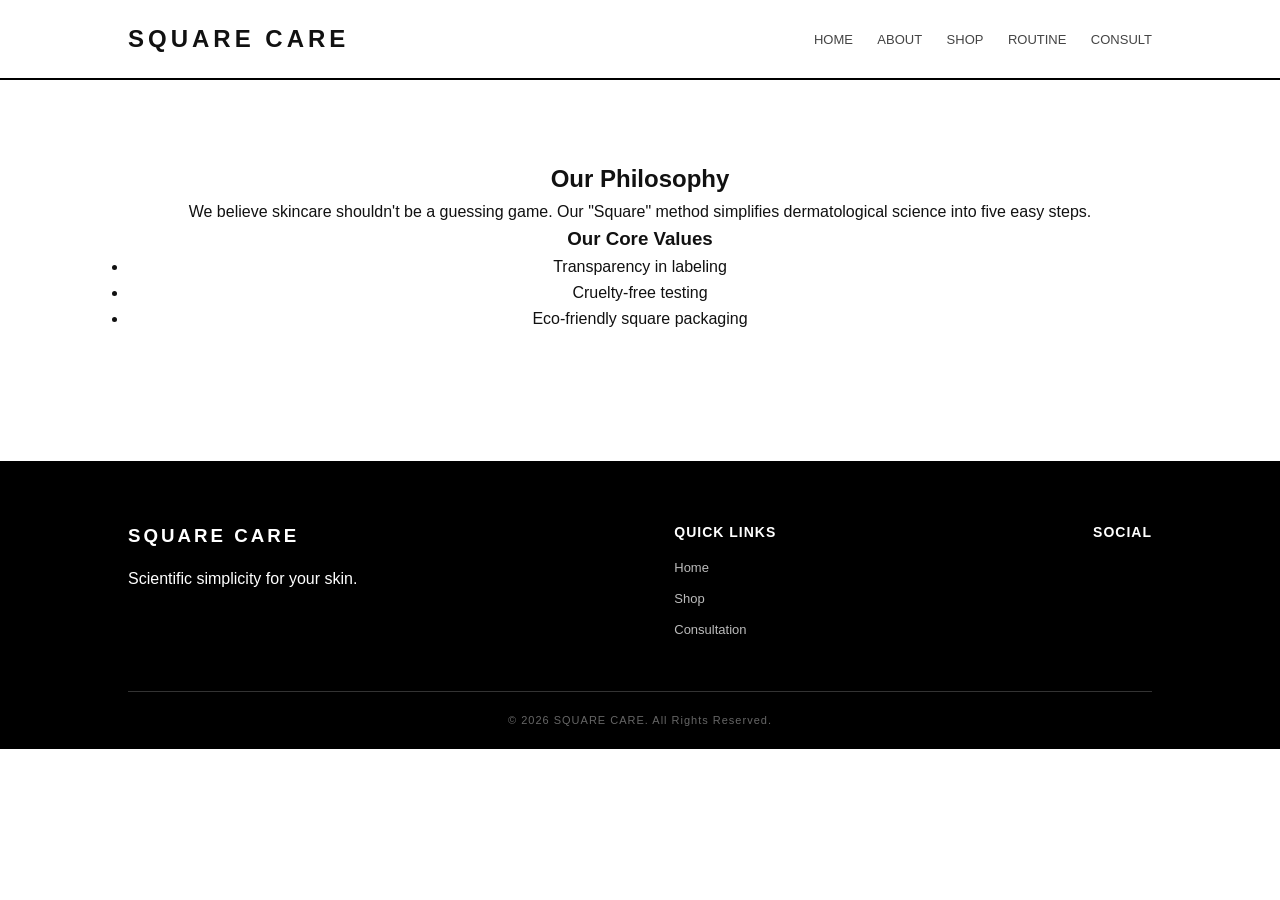
<file: about.html>
<!DOCTYPE html>
<html>
<head>
    <title>About - Square Care
        <meta name="viewport" content="width=device-width, initial-scale=1.0">
    </title>
    <link rel="stylesheet" href="style.css">
</head>
<body>
    <header>
        <h2>SQUARE CARE</h2>
        <nav>
            <a href="index.html">Home</a>
            <a href="about.html">About</a>
            <a href="products.html">Shop</a>
            <a href="services.html">Routine</a>
            <a href="contact.html">Consult</a>
        </nav>
    </header>

    <section class="page">
        <h1>Our Philosophy</h1>
        <p>We believe skincare shouldn't be a guessing game. Our "Square" method simplifies dermatological science into five easy steps.</p>
        <h3>Our Core Values</h3>
        <ul>
            <li>Transparency in labeling</li>
            <li>Cruelty-free testing</li>
            <li>Eco-friendly square packaging</li>
        </ul>
    </section>

    <script src="script.js"></script>
</body>
<footer>
    <div class="footer-container">
        <div class="footer-col">
            <h3>SQUARE CARE</h3>
            <p>Scientific simplicity for your skin.</p>
        </div>
        <div class="footer-col">
            <h4>Quick Links</h4>
            <a href="index.html">Home</a>
            <a href="products.html">Shop</a>
            <a href="contact.html">Consultation</a>
        </div>
        <div class="footer-col">
            <h4>Social</h4>
            <div class="social-links">
                <a href="#"><i class="fab fa-instagram"></i></a>
                <a href="#"><i class="fab fa-linkedin"></i></a>
            </div>
        </div>
    </div>
    <div class="footer-bottom">
        <p>&copy; 2026 SQUARE CARE. All Rights Reserved.</p>
    </div>
</footer>
</html>
</file>
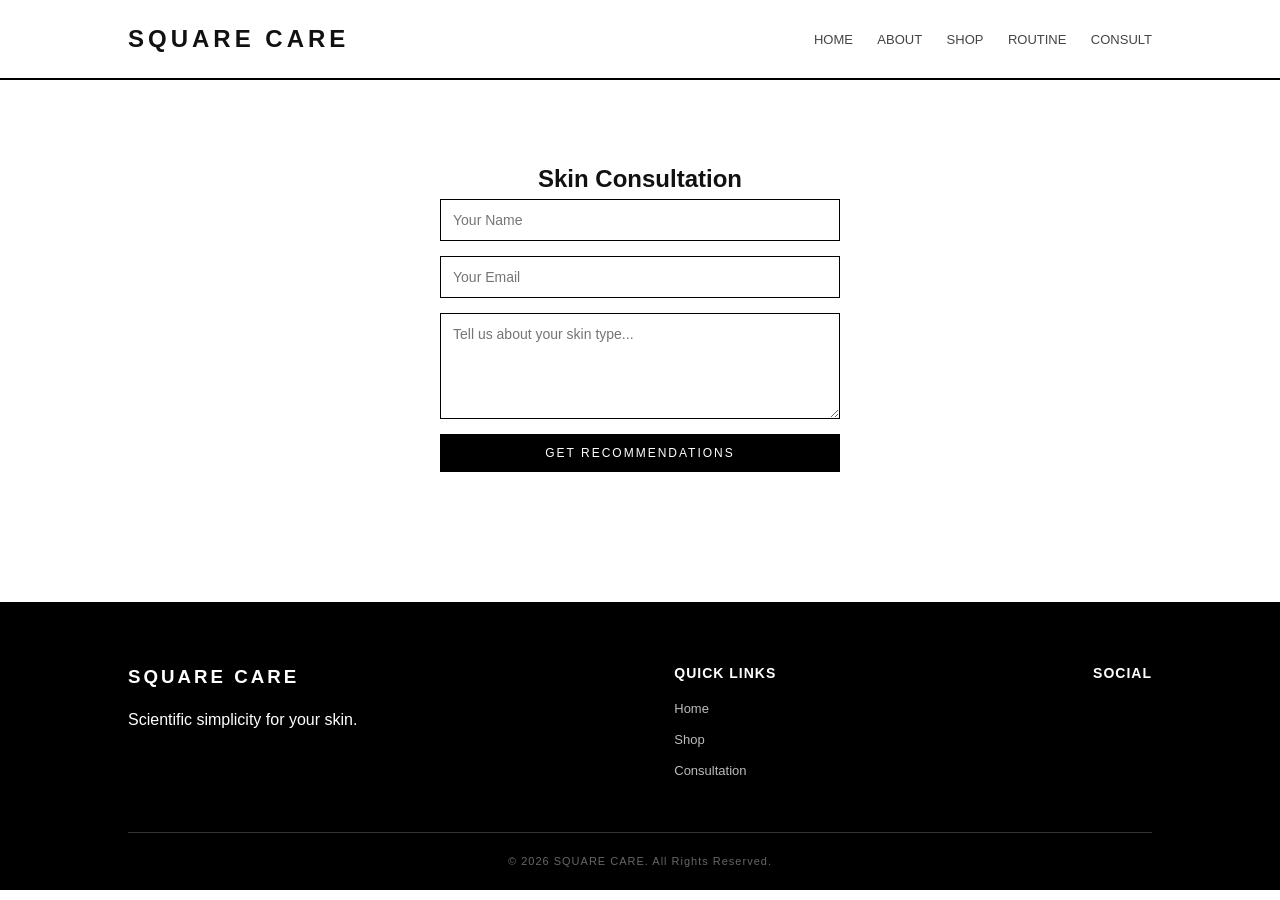
<file: contact.html>
<!DOCTYPE html>
<html>
<head>
    <title>Consultation - Square Care
        <meta name="viewport" content="width=device-width, initial-scale=1.0">
    </title>
    <link rel="stylesheet" href="style.css">
</head>
<body>
    <header>
        <h2>SQUARE CARE</h2>
        <nav>
            <a href="index.html">Home</a>
            <a href="about.html">About</a>
            <a href="products.html">Shop</a>
            <a href="services.html">Routine</a>
            <a href="contact.html">Consult</a>
        </nav>
    </header>

    <section class="page">
        <h1>Skin Consultation</h1>
        <form id="contactForm">
            <input type="text" id="name" placeholder="Your Name" required>
            <input type="email" id="email" placeholder="Your Email" required>
            <textarea id="message" rows="5" placeholder="Tell us about your skin type..." required></textarea>
            <button type="submit">Get Recommendations</button>
        </form>
    </section>

    <script src="script.js"></script>
</body>
<footer>
    <div class="footer-container">
        <div class="footer-col">
            <h3>SQUARE CARE</h3>
            <p>Scientific simplicity for your skin.</p>
        </div>
        <div class="footer-col">
            <h4>Quick Links</h4>
            <a href="index.html">Home</a>
            <a href="products.html">Shop</a>
            <a href="contact.html">Consultation</a>
        </div>
        <div class="footer-col">
            <h4>Social</h4>
            <div class="social-links">
                <a href="#"><i class="fab fa-instagram"></i></a>
                <a href="#"><i class="fab fa-linkedin"></i></a>
            </div>
        </div>
    </div>
    <div class="footer-bottom">
        <p>&copy; 2026 SQUARE CARE. All Rights Reserved.</p>
    </div>
</footer>
</html>
</file>
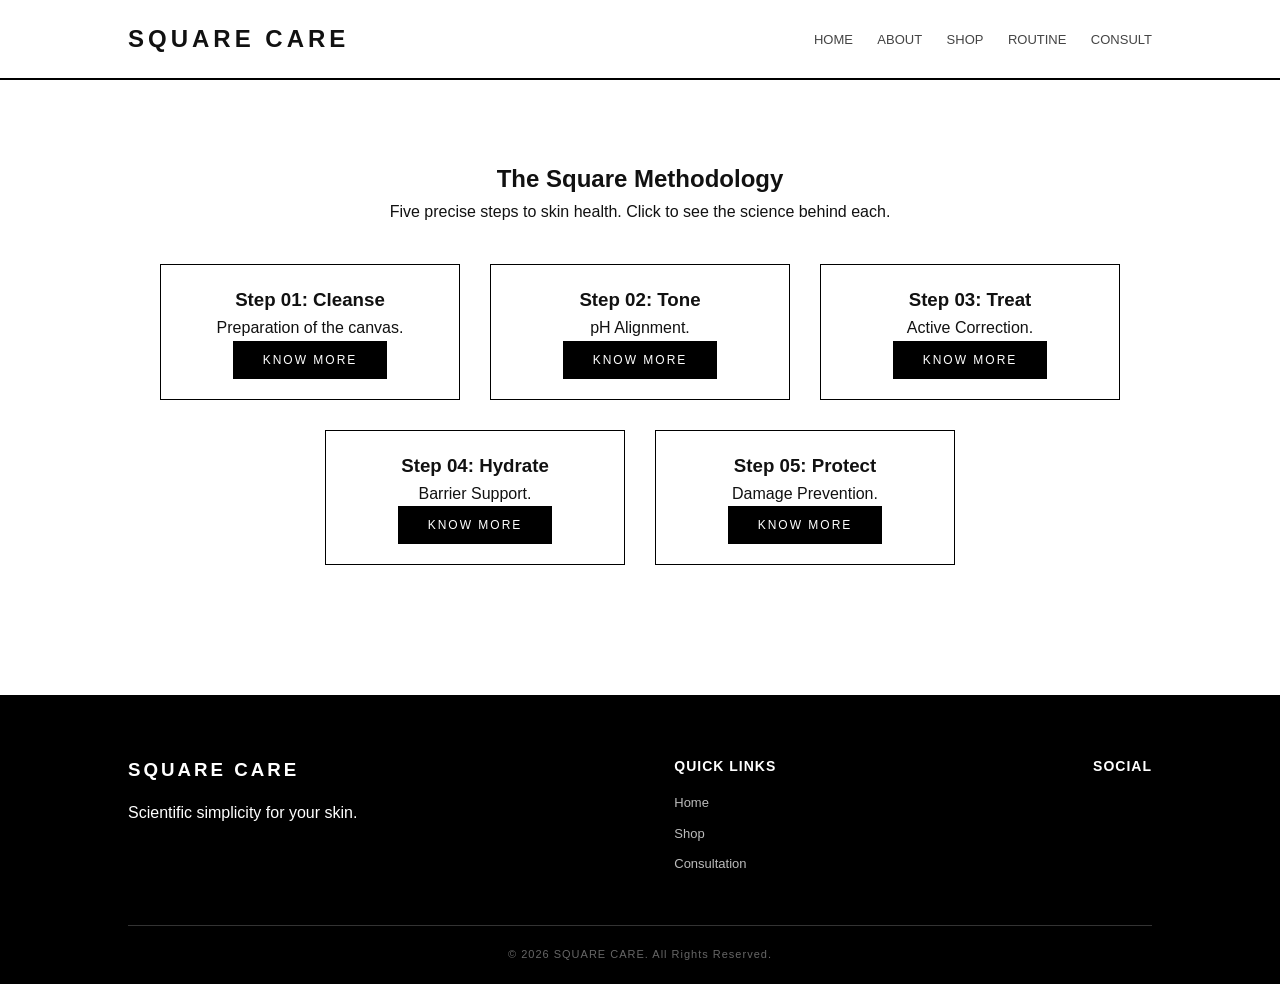
<file: services.html>
<!DOCTYPE html>
<html>
<head>
    <title>The Routine - Square Care
        <meta name="viewport" content="width=device-width, initial-scale=1.0">
    </title>
    <link rel="stylesheet" href="style.css">
</head>
<body>
    <header>
        <h2>SQUARE CARE</h2>
        <nav>
            <a href="index.html">Home</a>
            <a href="about.html">About</a>
            <a href="products.html">Shop</a>
            <a href="services.html">Routine</a>
            <a href="contact.html">Consult</a>
        </nav>
    </header>

   <section class="page">
    <h1>The Square Methodology</h1>
    <p>Five precise steps to skin health. Click to see the science behind each.</p>

    <div class="card-container">
        <div class="card">
            <h3>Step 01: Cleanse</h3>
            <p>Preparation of the canvas.</p>
            <button onclick="toggleDetails('cleanse')">Know More</button>
            <div id="cleanse" class="details">
                <h4>Purifying Reset</h4>
                <p>Removes oil and pollutants without disrupting the moisture barrier. Use AM/PM.</p>
            </div>
        </div>

        <div class="card">
            <h3>Step 02: Tone</h3>
            <p>pH Alignment.</p>
            <button onclick="toggleDetails('tone')">Know More</button>
            <div id="tone" class="details">
                <h4>Balancing Liquid</h4>
                <p>Prepares skin to absorb active ingredients by restoring a slightly acidic pH level.</p>
            </div>
        </div>

        <div class="card">
            <h3>Step 03: Treat</h3>
            <p>Active Correction.</p>
            <button onclick="toggleDetails('treat')">Know More</button>
            <div id="treat" class="details">
                <h4>Targeted Serums</h4>
                <p>Concentrated formulas designed to treat specific concerns like acne, aging, or dullness.</p>
            </div>
        </div>

        <div class="card">
            <h3>Step 04: Hydrate</h3>
            <p>Barrier Support.</p>
            <button onclick="toggleDetails('hydrate')">Know More</button>
            <div id="hydrate" class="details">
                <h4>Geometric Moisture</h4>
                <p>Locks in hydration and prevents transepidermal water loss using pure ceramides.</p>
            </div>
        </div>

        <div class="card">
            <h3>Step 05: Protect</h3>
            <p>Damage Prevention.</p>
            <button onclick="toggleDetails('protect')">Know More</button>
            <div id="protect" class="details">
                <h4>Shield SPF 50</h4>
                <p>The most important step. Broad-spectrum protection against UVA/UVB and blue light.</p>
            </div>
        </div>
    </div>
</section>
    <script src="script.js"></script>
</body>
<footer>
    <div class="footer-container">
        <div class="footer-col">
            <h3>SQUARE CARE</h3>
            <p>Scientific simplicity for your skin.</p>
        </div>
        <div class="footer-col">
            <h4>Quick Links</h4>
            <a href="index.html">Home</a>
            <a href="products.html">Shop</a>
            <a href="contact.html">Consultation</a>
        </div>
        <div class="footer-col">
            <h4>Social</h4>
            <div class="social-links">
                <a href="#"><i class="fab fa-instagram"></i></a>
                <a href="#"><i class="fab fa-linkedin"></i></a>
            </div>
        </div>
    </div>
    <div class="footer-bottom">
        <p>&copy; 2026 SQUARE CARE. All Rights Reserved.</p>
    </div>
</footer>
</html>
</file>
<file: style.css>
/* 1. BRAND GLOBAL RESET */
* {
    margin: 0;
    padding: 0;
    box-sizing: border-box;
    font-family: 'Poppins', sans-serif; /* Matches LevelUp font [cite: 1] */
    border-radius: 0 !important; /* The 'Square' in Square Care: No rounded corners */
}

body {
    background-color: #ffffff;
    color: #111;
    line-height: 1.6;
}

/* 2. HEADER & NAVIGATION */
header {
    display: flex;
    justify-content: space-between;
    align-items: center;
    padding: 20px 10%;
    background: #fff;
    border-bottom: 2px solid #000; /* Bold clinical line */
    position: sticky; /* Stays at top  */
    top: 0;
    z-index: 1000;
}

header h2 {
    letter-spacing: 4px;
    font-weight: 600;
}

nav a {
    margin-left: 20px;
    text-decoration: none;
    color: #444;
    font-size: 13px;
    font-weight: 500;
    text-transform: uppercase;
    transition: 0.3s;
}

nav a:hover {
    color: #000;
    text-decoration: underline;
}

/* 3. HERO SECTION (Home Page) */
.hero {
    height: 70vh;
    display: flex;
    flex-direction: column;
    justify-content: center;
    align-items: center;
    text-align: center;
    background: #f9f9f9; /* Soft clinical grey */
    border-bottom: 1px solid #eee;
}

.hero h1 {
    font-size: 50px;
    letter-spacing: 8px;
    margin-bottom: 15px;
}

/* 4. CONTENT PAGES & CARDS */
.page {
    padding: 80px 10%;
    text-align: center;
}

.card-container {
    display: flex;
    flex-wrap: wrap; /* Ensures responsiveness  */
    justify-content: center;
    gap: 40px;
    margin-top: 40px;
}

.card {
    width: 300px;
    border: 1px solid #000; /* Square border */
    padding: 20px;
    transition: 0.4s ease;
}

.card:hover {
    background: #f0f0f0;
    transform: translateY(-5px); /* Interaction feedback  */
}

.card img {
    width: 100%;
    height: 250px;
    object-fit: cover; /* Prevents stretching  */
    margin-bottom: 15px;
    filter: grayscale(100%); /* Premium black & white look */
}

.card:hover img {
    filter: grayscale(0%); /* Color pops on hover */
}

/* 5. BUTTONS */
.btn, button {
    background: #000;
    color: #fff;
    padding: 12px 30px;
    border: none;
    cursor: pointer;
    text-transform: uppercase;
    font-size: 12px;
    letter-spacing: 2px;
    transition: 0.3s;
}

button:hover {
    background: #444;
}

/* 6. SERVICE DETAILS (Routine Page) */
.details {
    display: none; /* Hidden by default  */
    margin-top: 15px;
    padding: 15px;
    background: #fafafa;
    border-top: 1px solid #000;
    text-align: left;
}

/* 7. CART PANEL (Shop Page) */
.cart-panel {
    position: fixed;
    right: -400px; /* Hidden off-screen  */
    top: 0;
    width: 350px;
    height: 100%;
    background: white;
    border-left: 2px solid #000;
    padding: 30px;
    transition: 0.4s;
    z-index: 2000;
}

.cart-panel.active {
    right: 0; /* Slides in */
}

/* 8. FORMS (Contact Page) */
form {
    display: flex;
    flex-direction: column;
    max-width: 400px;
    margin: auto;
    gap: 15px;
}

input, textarea {
    padding: 12px;
    border: 1px solid #000;
    font-size: 14px;
}

/* FOOTER STYLING */
footer {
    background-color: #000; /* Solid black for a premium feel */
    color: #fff;
    padding: 60px 10% 20px 10%;
    margin-top: 50px;
}

.footer-container {
    display: flex;
    justify-content: space-between;
    flex-wrap: wrap;
    gap: 30px;
    border-bottom: 1px solid #333;
    padding-bottom: 40px;
}

.footer-col h3 {
    letter-spacing: 3px;
    margin-bottom: 15px;
}

.footer-col h4 {
    text-transform: uppercase;
    font-size: 14px;
    margin-bottom: 15px;
    letter-spacing: 1px;
}

.footer-col a {
    display: block;
    color: #bbb;
    text-decoration: none;
    font-size: 13px;
    margin-bottom: 10px;
    transition: 0.3s;
}

.footer-col a:hover {
    color: #fff;
}

.social-links i {
    font-size: 20px;
    margin-right: 15px;
}

.footer-bottom {
    text-align: center;
    padding-top: 20px;
    font-size: 11px;
    color: #666;
    letter-spacing: 1px;
}

/* Update the container to allow wrapping into rows */
.card-container {
    display: flex;
    flex-wrap: wrap; /* This makes products jump to a new line */
    justify-content: center;
    gap: 30px;
    margin-top: 40px;
    max-width: 1200px; /* Keeps the shop from getting too wide on huge monitors */
    margin-left: auto;
    margin-right: auto;
}

.price {
    font-weight: 600;
    margin: 10px 0;
    font-size: 1.1rem;
}

/* Ensure images have a consistent 'Square' size */
.card img {
    width: 100%;
    aspect-ratio: 1 / 1; /* Forces the image into a perfect square */
    object-fit: cover;
    margin-bottom: 15px;
    border-bottom: 1px solid #eee;
}
</file>
